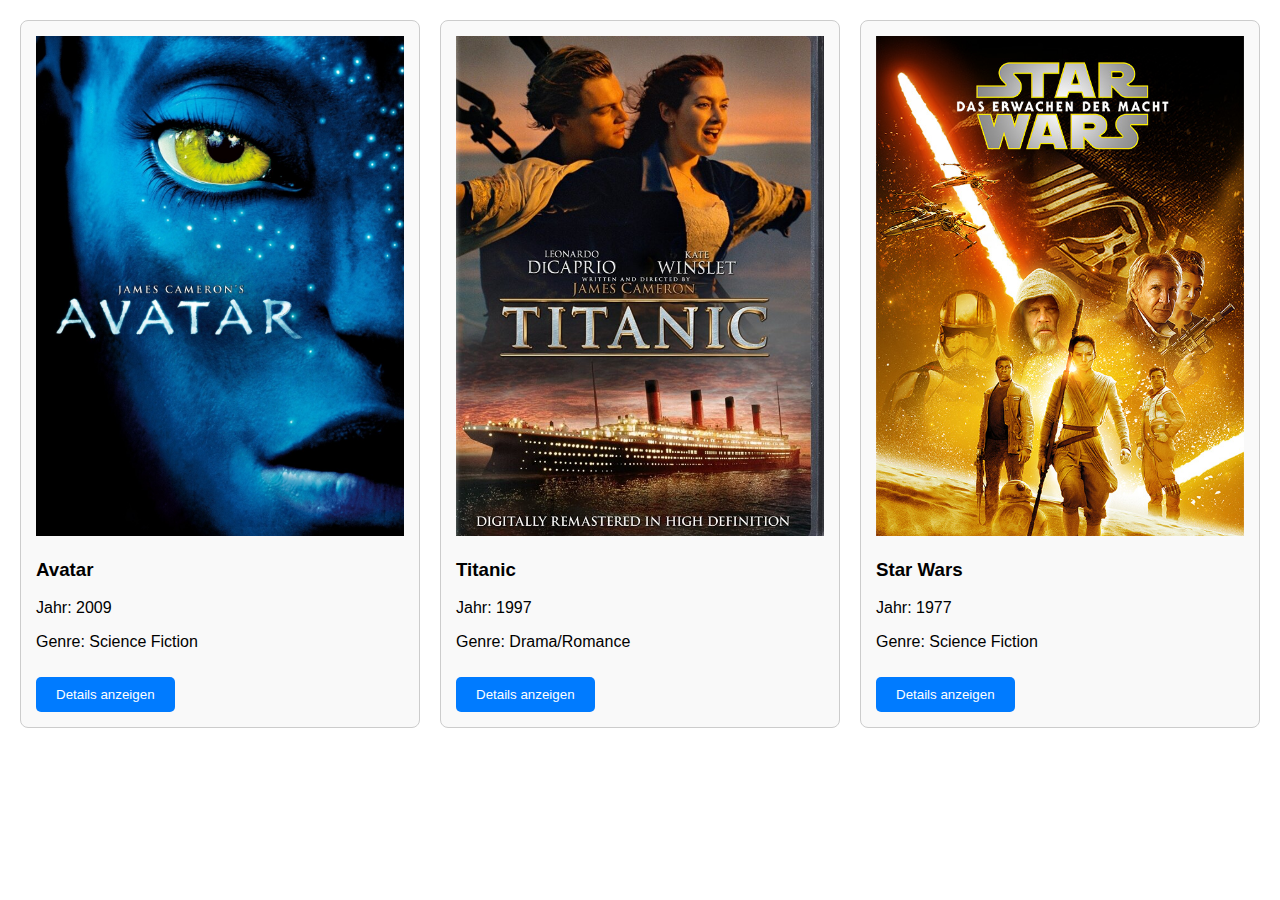
<file: apprenticeship-trial-2026/schnupperlehre/example/Dynamic-Website/index.html>
<!DOCTYPE html>
<html lang="de">
<head>
  <meta charset="UTF-8" />
  <title>Filme</title>
  <link rel="stylesheet" href="style.css" />
</head>
<body>
  <div id="film-shop"></div>
  <script src="./script.js"></script>
  <script>
    zeigeFilmeKacheln();
  </script>
</body>
</html>
</file>
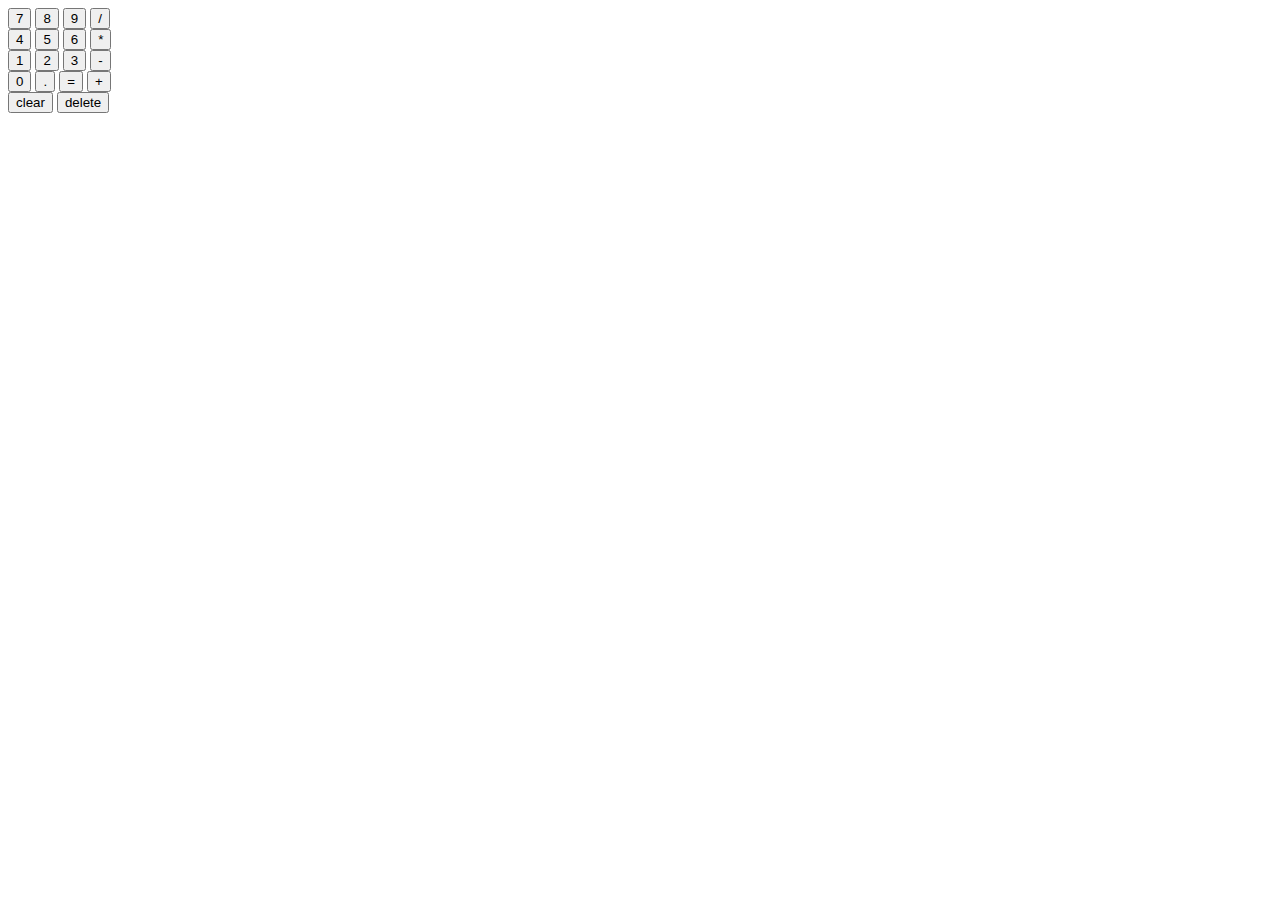
<file: apprenticeship-trial-2026/schnupperlehre/app/Taschenrechner.html>
<!DOCTYPE html>
<html lang="en">
  <head>
    <meta charset="UTF-8" />
    <meta name="viewport" content="width=device-width, initial-scale=1.0" />
    <title>Rechner</title>
    <script>
      function callNumber(number) {
        let numberTab = document.getElementById("numberTab");
        numberTab.innerText = numberTab.innerText + number;
      }
      function clearText() {
        let numberTab = document.getElementById("numberTab");
        numberTab.innerText = "";
      }
      function deleteText() {
        let numberTab = document.getElementById("numberTab");
        numberTab.innerText = numberTab.innerText.slice(0, -1);
      }
      function calculate() {
        let numberTab = document.getElementById("numberTab");
        numberTab.innerText = eval(numberTab.innerText);
      }
    </script>
  </head>

  <body>
    <div id="numberTab"></div>
    <div>
      <button onclick="callNumber(7)">7</button>
      <button onclick="callNumber(8)">8</button>
      <button onclick="callNumber(9)">9</button>
      <button onclick="callNumber('/')">/</button>
    </div>
    <div>
      <button onclick="callNumber(4)">4</button>
      <button onclick="callNumber(5)">5</button>
      <button onclick="callNumber(6)">6</button>
      <button onclick="callNumber('*')">*</button>
    </div>
    <div>
      <button onclick="callNumber(1)">1</button>
      <button onclick="callNumber(2)">2</button>
      <button onclick="callNumber(3)">3</button>
      <button onclick="callNumber('-')">-</button>
    </div>
    <div>
      <button onclick="callNumber(0)">0</button>
      <button onclick="callNumber('.')">.</button>
      <button onclick="calculate()">=</button>
      <button onclick="callNumber('+')">+</button>
    </div>
    <div>
      <button onclick="clearText()">clear</button>
      <button onclick="deleteText()">delete</button>
    </div>
  </body>
</html>
</file>
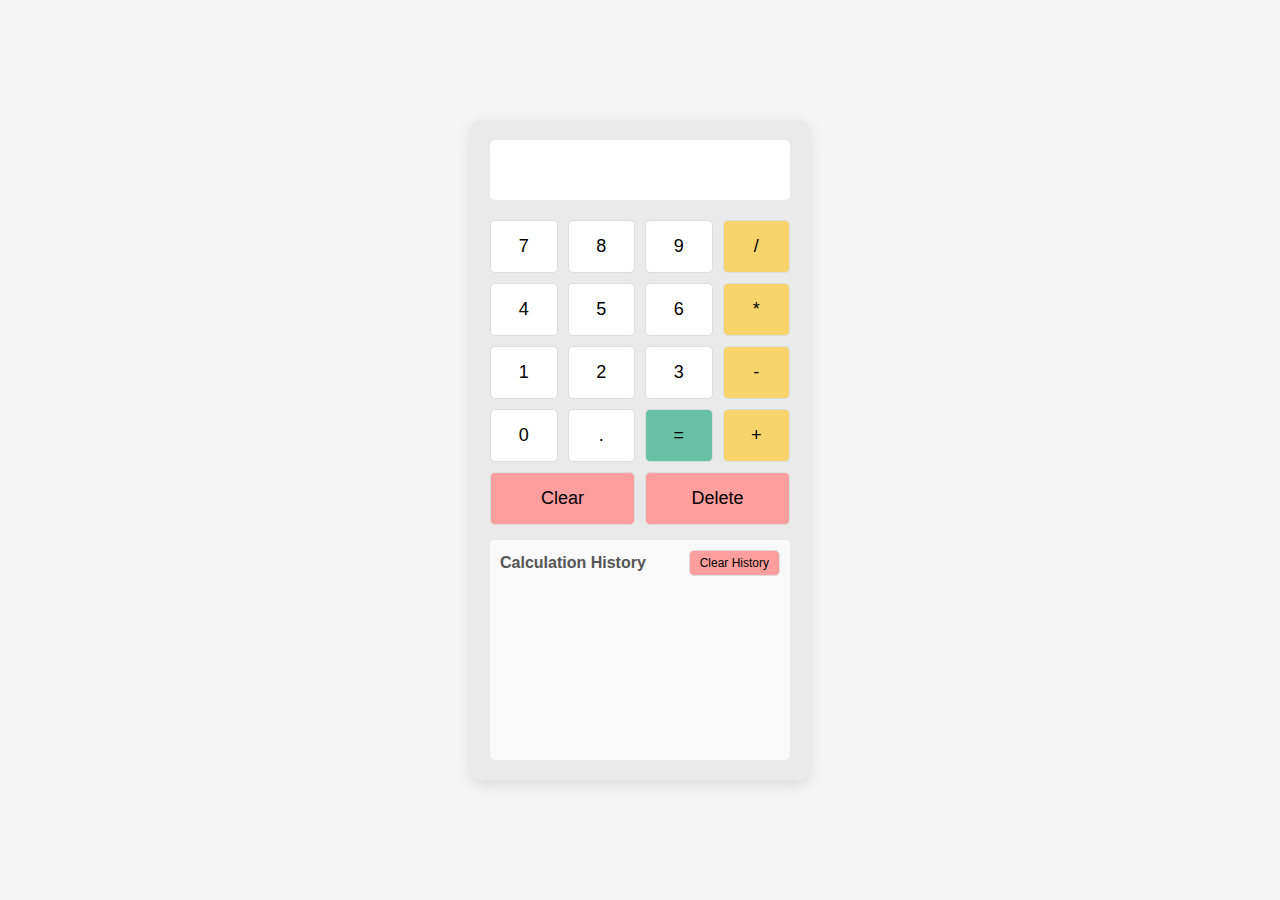
<file: apprenticeship-trial-2026/schnupperlehre/example/calculator.html>
<!DOCTYPE html>
<html lang="en">

<head>
  <meta charset="UTF-8" />
  <meta name="viewport" content="width=device-width, initial-scale=1.0" />
  <title>Basic Web Calculator</title>
  <style>
    body {
      font-family: Arial, sans-serif;
      display: flex;
      justify-content: center;
      align-items: center;
      min-height: 100vh;
      margin: 0;
      background-color: #f5f5f5;
    }

    .calculator {
      background-color: #eaeaea;
      border-radius: 10px;
      box-shadow: 0 5px 15px rgba(0, 0, 0, 0.1);
      width: 300px;
      padding: 20px;
    }

    .display {
      background-color: white;
      border-radius: 5px;
      padding: 10px;
      margin-bottom: 20px;
      text-align: right;
      font-size: 24px;
      height: 40px;
      flex-shrink: 0;
      overflow: auto;
    }

    .buttons {
      display: grid;
      grid-template-columns: repeat(4, 1fr);
      grid-gap: 10px;
      margin-bottom: 15px;
    }

    button {
      background-color: white;
      border: 1px solid #ddd;
      border-radius: 5px;
      padding: 15px;
      font-size: 18px;
      cursor: pointer;
    }

    button:hover {
      background-color: #f1f1f1;
    }

    .operator {
      background-color: #f8d56b;
    }

    .equals {
      background-color: #67c2a5;
    }

    .delete {
      background-color: #ff9e9e;
    }

    .history {
      display: flex;
      flex-direction: column;
      background-color: #f9f9f9;
      border-radius: 5px;
      padding: 10px;
      height: 200px;
      overflow: auto;
    }

    .history h3 {
      margin-top: 0;
      font-size: 16px;
      color: #555;
      display: flex;
      justify-content: space-between;
      align-items: center;
    }

    .history h3 button {
      font-size: 12px;
      padding: 5px 10px;
    }

    .history ul {
      list-style-type: none;
      padding: 0;
      margin: 0;
      overflow: auto;
    }

    .history li {
      padding: 5px 0;
      border-bottom: 1px solid #eee;
      font-size: 14px;
    }
  </style>
</head>

<body>
  <div class="calculator">
    <div class="display" id="display"></div>

    <div class="buttons">
      <button onclick="addToDisplay('7')">7</button>
      <button onclick="addToDisplay('8')">8</button>
      <button onclick="addToDisplay('9')">9</button>
      <button onclick="addToDisplay('/')" class="operator">/</button>

      <button onclick="addToDisplay('4')">4</button>
      <button onclick="addToDisplay('5')">5</button>
      <button onclick="addToDisplay('6')">6</button>
      <button onclick="addToDisplay('*')" class="operator">*</button>

      <button onclick="addToDisplay('1')">1</button>
      <button onclick="addToDisplay('2')">2</button>
      <button onclick="addToDisplay('3')">3</button>
      <button onclick="addToDisplay('-')" class="operator">-</button>

      <button onclick="addToDisplay('0')">0</button>
      <button onclick="addToDisplay('.')">.</button>
      <button onclick="calculate()" class="equals">=</button>
      <button onclick="addToDisplay('+')" class="operator">+</button>

      <button onclick="clearDisplay()" class="delete" style="grid-column: span 2">
        Clear
      </button>
      <button onclick="deleteLastChar()" class="delete" style="grid-column: span 2">
        Delete
      </button>
    </div>

    <div class="history">
      <h3>
        Calculation History
        <button onclick="clearHistory()" class="delete">Clear History</button>
      </h3>
      <ul id="history-list"></ul>
    </div>
  </div>

  <script>
    const display = document.getElementById("display");

    const MAX_HISTORY = 20;
    let calculationHistory = [];

    function addToDisplay(value) {
      display.textContent += value;
    }

    function clearDisplay() {
      display.textContent = "";
    }

    function deleteLastChar() {
      display.textContent = display.textContent.slice(0, -1);
    }

    function calculate() {
      try {
        const expression = display.textContent;
        const result = eval(expression);
        if (isNaN(result)) {
          throw new Error("Result is not a number");
        }

        display.textContent = result;
        addToHistory(expression, result);
      } catch (error) {
        display.textContent = "Error";
      }
    }

    function addToHistory(expression, result) {
      const historyItem = {
        expression: expression,
        result: result,
        timestamp: new Date(),
      };
      calculationHistory.unshift(historyItem);
      if (calculationHistory.length > MAX_HISTORY) {
        calculationHistory.pop();
      }
      updateHistoryDisplay();
    }

    function updateHistoryDisplay() {
      const historyList = document.getElementById("history-list");
      historyList.innerHTML = "";

      for (let i = 0; i < calculationHistory.length; i++) {
        const item = calculationHistory[i];
        const time = item.timestamp.toTimeString().split(" ")[0];

        const listItem = document.createElement("li");
        listItem.textContent = `${time}: ${item.expression} = ${item.result}`;
        listItem.title = "Click to reuse this calculation";
        listItem.addEventListener(
          "click",
          () => (display.textContent = item.expression)
        );
        historyList.appendChild(listItem);
      }
    }

    function clearHistory() {
      calculationHistory = [];
      updateHistoryDisplay();
    }
  </script>
</body>

</html>
</file>
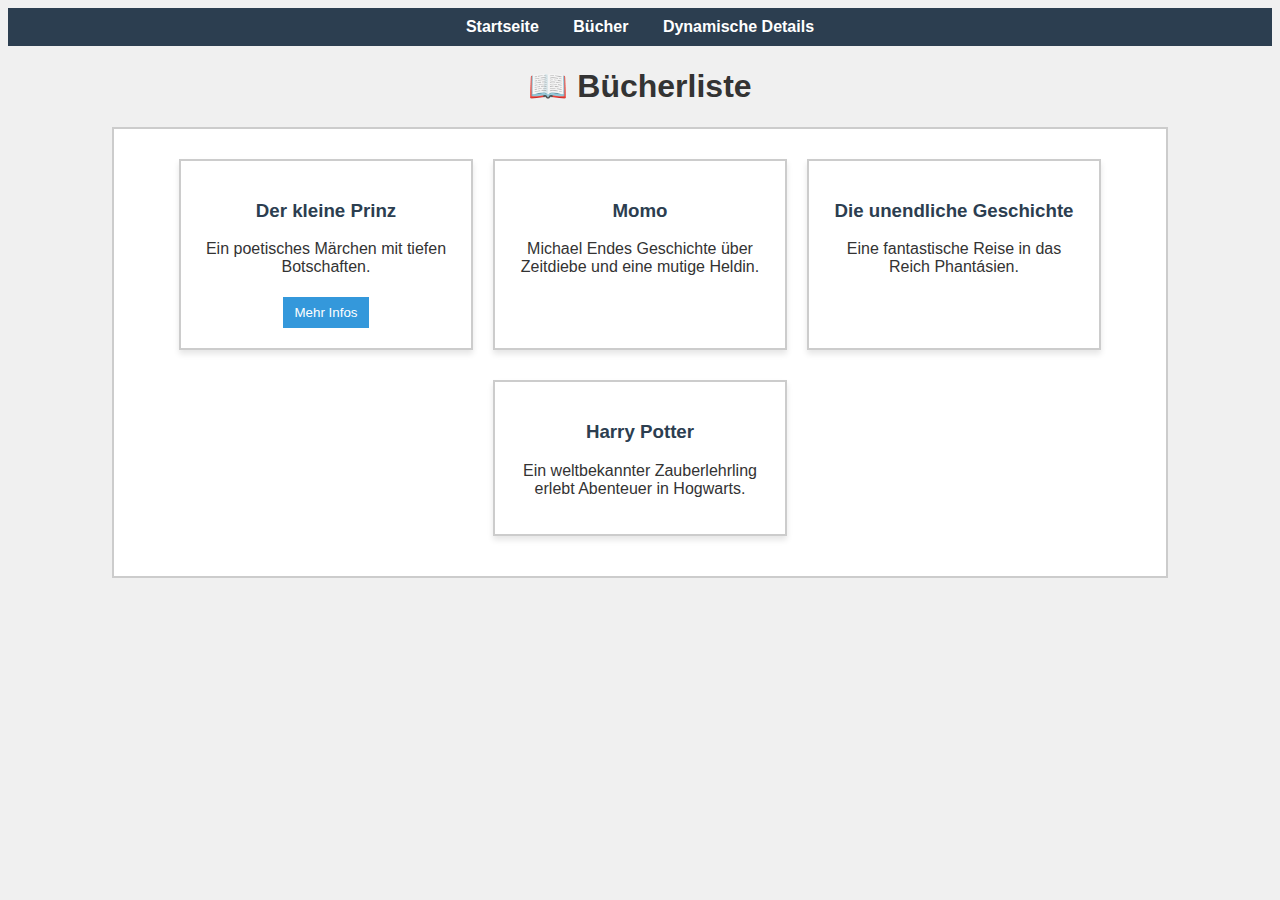
<file: apprenticeship-trial-2026/schnupperlehre/example/Second-Website/detail.html>
<!DOCTYPE html>
<html lang="de">

<head>
  <meta charset="UTF-8">
  <title>Bücher</title>
  <style>
    body {
      background-color: #f0f0f0;
      font-family: Arial, sans-serif;
      color: #333;
      text-align: center;
    }

    nav {
      background-color: #2c3e50;
      padding: 10px;
    }

    nav a {
      color: white;
      margin: 0 15px;
      text-decoration: none;
      font-weight: bold;
    }

    nav a:hover {
      text-decoration: underline;
    }

    .book-container {
      background-color: #fff;
      border: 2px solid #ccc;
      padding: 20px;
      margin: 20px auto;
      width: 80%;
    }

    .book-container {
      display: flex;
      flex-wrap: wrap;
      justify-content: center;
    }

    .book {
      background-color: #fff;
      border: 2px solid #ccc;
      padding: 20px;
      margin: 10px;
      width: 250px;
      box-shadow: 0 4px 6px rgba(0, 0, 0, 0.1);
    }

    .book {
      margin-bottom: 20px;
    }

    .book h3 {
      color: #2c3e50;
    }

    .btn {
      padding: 8px 12px;
      background-color: #3498db;
      color: white;
      border: none;
      cursor: pointer;
      margin-top: 5px;
    }

    .btn:hover {
      background-color: #2980b9;
    }
  </style>
</head>

<body>

  <nav>
    <a href="index.html">Startseite</a>
    <a href="detail.html">Bücher</a>
    <a href="dynamicDetail.html">Dynamische Details</a>
  </nav>

  <h1>📖 Bücherliste</h1>

  <div class="book-container">
    <div class="book">
      <h3>Der kleine Prinz</h3>
      <p>Ein poetisches Märchen mit tiefen Botschaften.</p>
      <a href="index.html"><button class="btn">Mehr Infos</button></a>
    </div>

    <div class="book">
      <h3>Momo</h3>
      <p>Michael Endes Geschichte über Zeitdiebe und eine mutige Heldin.</p>
    </div>

    <div class="book">
      <h3>Die unendliche Geschichte</h3>
      <p>Eine fantastische Reise in das Reich Phantásien.</p>
    </div>

    <div class="book">
      <h3>Harry Potter</h3>
      <p>Ein weltbekannter Zauberlehrling erlebt Abenteuer in Hogwarts.</p>
    </div>
  </div>

</body>

</html>
</file>
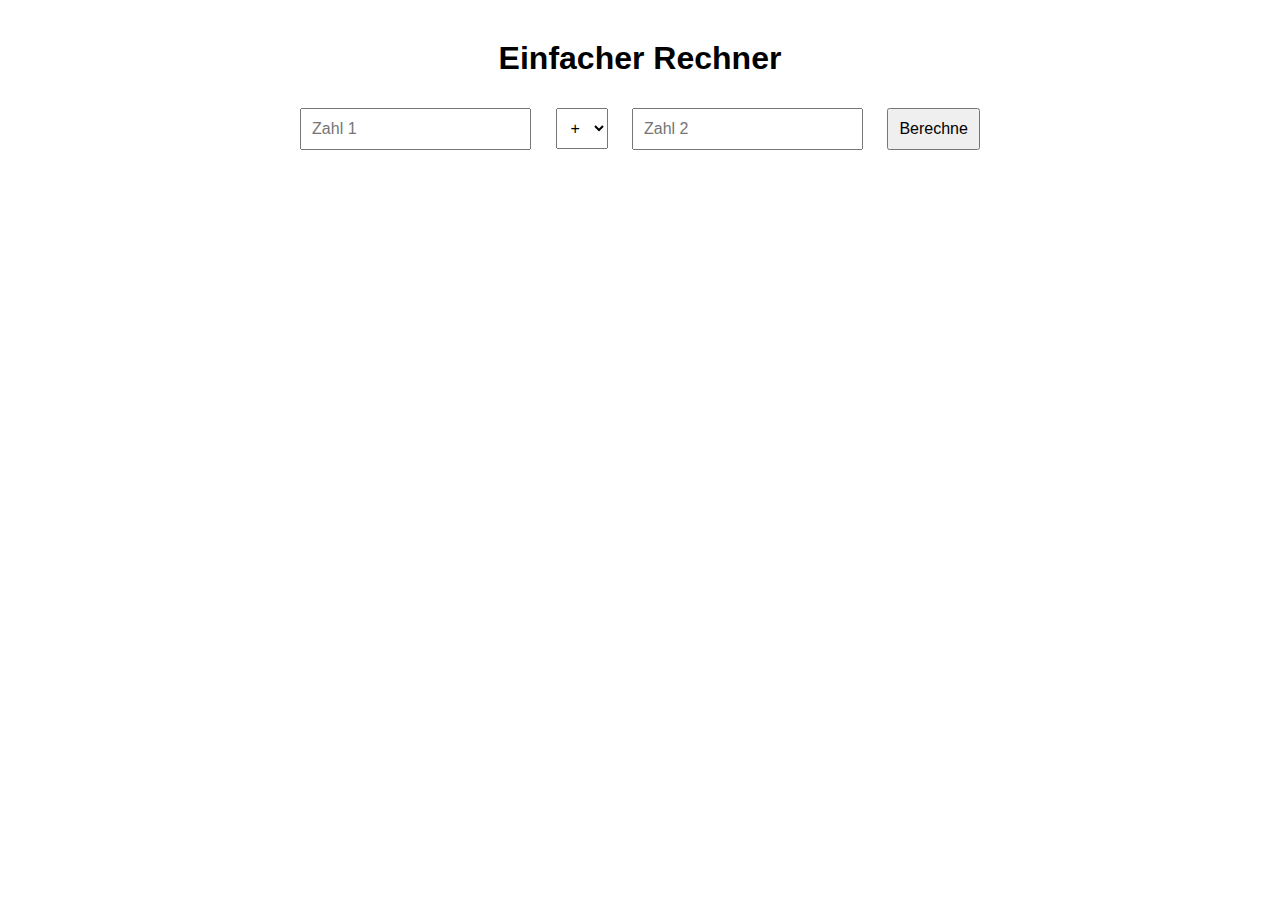
<file: apprenticeship-trial-2026/Scripting/JavaScript/Calculator/simplecalculator.html>
<!DOCTYPE html>
<html lang="de">
<head>
  <meta charset="UTF-8" />
  <title>Einfacher Rechner</title>
  <style>
    body {
      font-family: Arial, sans-serif;
      margin: 40px;
      text-align: center;
    }
    input, select, button {
      margin: 10px;
      padding: 10px;
      font-size: 16px;
    }
    #result {
      margin-top: 20px;
      font-size: 20px;
      font-weight: bold;
    }
  </style>
</head>
<body>
  <h1>Einfacher Rechner</h1>
  <input type="number" id="num1" placeholder="Zahl 1" />
  <select id="operator">
    <option value="+">+</option>
    <option value="-">−</option>
    <option value="*">×</option>
    <option value="/">÷</option>
  </select>
  <input type="number" id="num2" placeholder="Zahl 2" />
  <button onclick="rechnen()">Berechne</button>
  <div id="result"></div>

  <script>
    function rechnen() {
      const num1 = parseFloat(document.getElementById("num1").value);
      const num2 = parseFloat(document.getElementById("num2").value);
      const op = document.getElementById("operator").value;
      let result;

      if (isNaN(num1) || isNaN(num2)) {
        result = "Bitte gib zwei gültige Zahlen ein.";
      } else {
        switch(op) {
          case "+": result = num1 + num2; break;
          case "-": result = num1 - num2; break;
          case "*": result = num1 * num2; break;
          case "/": 
            result = num2 !== 0 ? num1 / num2 : "Division durch 0 nicht möglich";
            break;
          default:
            result = "Ungültiger Operator";
        }
      }

      document.getElementById("result").innerText = "Ergebnis: " + result;
    }
  </script>
</body>
</html>
</file>
<file: apprenticeship-trial-2026/schnupperlehre/example/Dynamic-Website/style.css>
body {
      font-family: Arial, sans-serif;
      margin: 20px;
    }
    
    #film-shop {
      display: grid;
      grid-template-columns: repeat(auto-fit, minmax(300px, 1fr));
      gap: 20px;
    }
    
    .film-kachel {
      border: 1px solid #ccc;
      border-radius: 8px;
      padding: 15px;
      background: #f9f9f9;
    }
    
    .film-kachel img {
      width: 100%;
      height: 500px;
      object-fit: cover;
    }
    
    .film-kachel button {
      background: #007bff;
      color: white;
      border: none;
      padding: 10px 20px;
      border-radius: 5px;
      cursor: pointer;
      margin-top: 10px;
    }
    
    #detail-bereich {
      margin-top: 30px;
      padding: 20px;
      border: 2px solid #007bff;
      border-radius: 10px;
      background: white;
    }
    
    #detail-bereich img {
      width: 300px;
      height: auto;
    }
</file>
